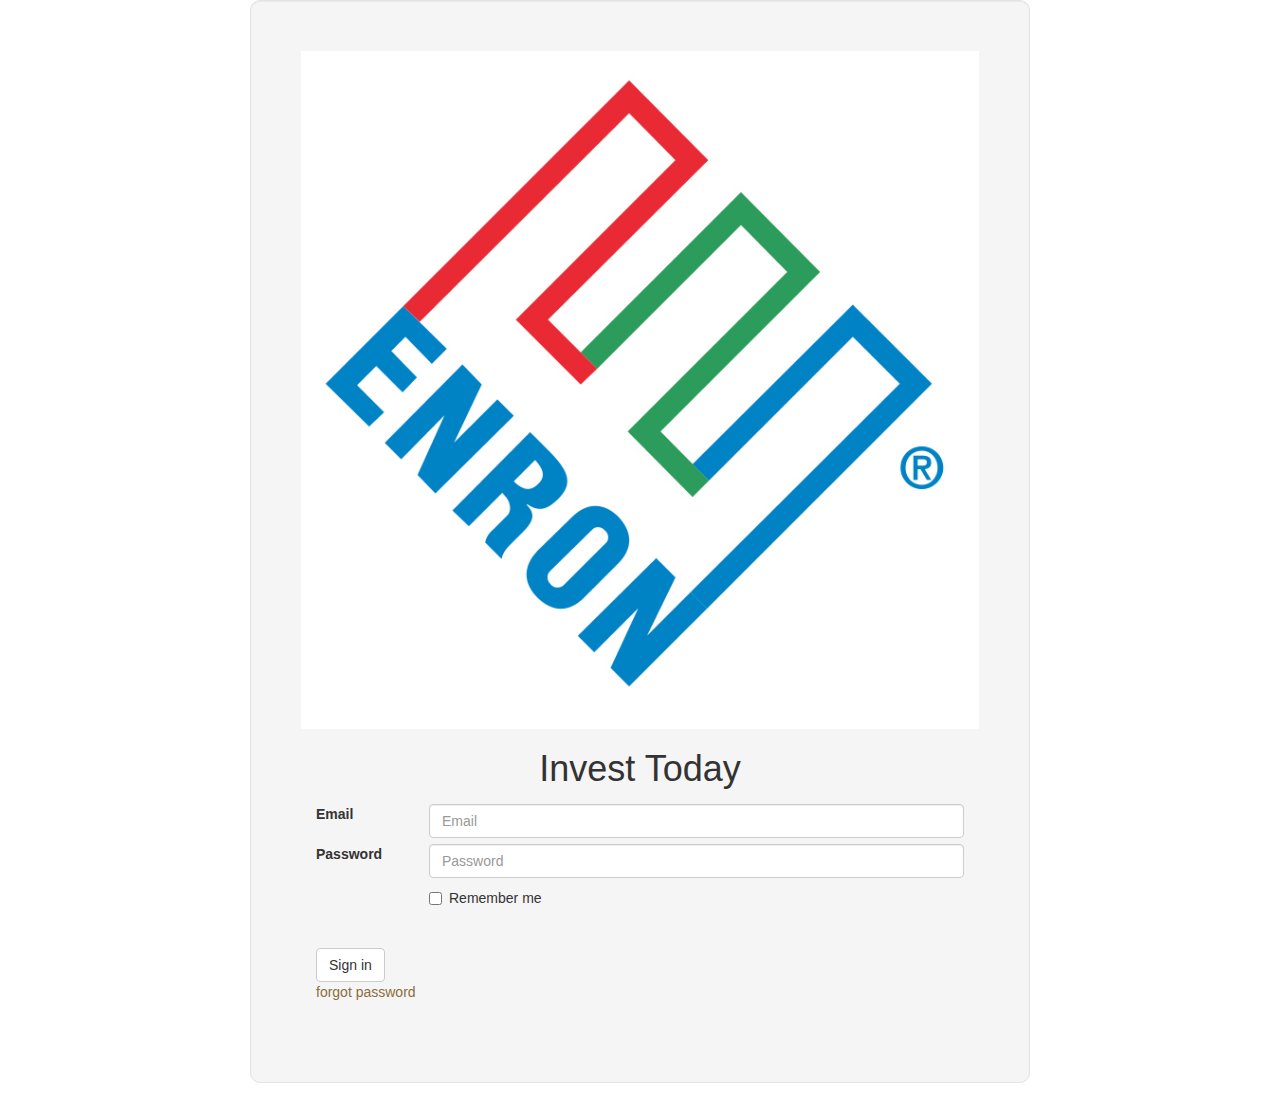
<file: index.html>
<!doctype html>
<html>
    <head>
        <title>Blog</title>
        <meta charset="utf-8" />
        <meta name="viewport" content="width=device-width, initial-scale=1.0" />
        <link rel="stylesheet" href="https://maxcdn.bootstrapcdn.com/bootstrap/3.3.7/css/bootstrap.min.css" integrity="sha384-BVYiiSIFeK1dGmJRAkycuHAHRg32OmUcww7on3RYdg4Va+PmSTsz/K68vbdEjh4u" crossorigin="anonymous">
        <link rel="stylesheet" href="css/global.css" />
</head>
    <body>
        <div class="container">
            <div class="row">

                <div class="col-sm-8 col-sm-offset-2 well">
                    <img src="img/enron.jpg" alt="logo" />
                    <h1 class="text-center">Invest Today</h1>

                        <form method="GET" action="dashboard.html">                  
                                <div class="form-group">
                                    <label for="inputEmail3" class="col-sm-2 control-label">Email</label>
                                    <div class="col-sm-10">
                                        <input type="email" class="form-control" id="inputEmail3" placeholder="Email">
                                    </div>
                                </div><br/><br/>

                                <div class="form-group">
                                    <label for="inputPassword3" class="col-sm-2 control-label">Password</label>
                                    <div class="col-sm-10">
                                        <input type="password" class="form-control" id="inputPassword3" placeholder="Password">
                                    </div>
                                </div>

                                <div class="form-group">
                                    <div class="col-sm-offset-2 col-sm-10">
                                        <div class="checkbox">
                                            <label>
                                                <input type="checkbox"> Remember me
                                            </label>
                                        </div>
                                    </div>
                                </div>

                                <div class="row row-1">
                                    <div class="form-group row-fluid">
                                        <div class="col-offset-6 col-sm-6">
                                           <button                                                                              type="submit" class="btn                                                       btn-default">Sign                                                              in</button>
                                            <a href="forgot-password.html">
                                                <p                                                                             class="text-warning">forgot                                                    password</p>
                                            </a>
                                        </div>
                                    </div> 
                                </div>
                        </form>
                </div>                         
            </div>
        </div>
    </body>
</html>
</file>
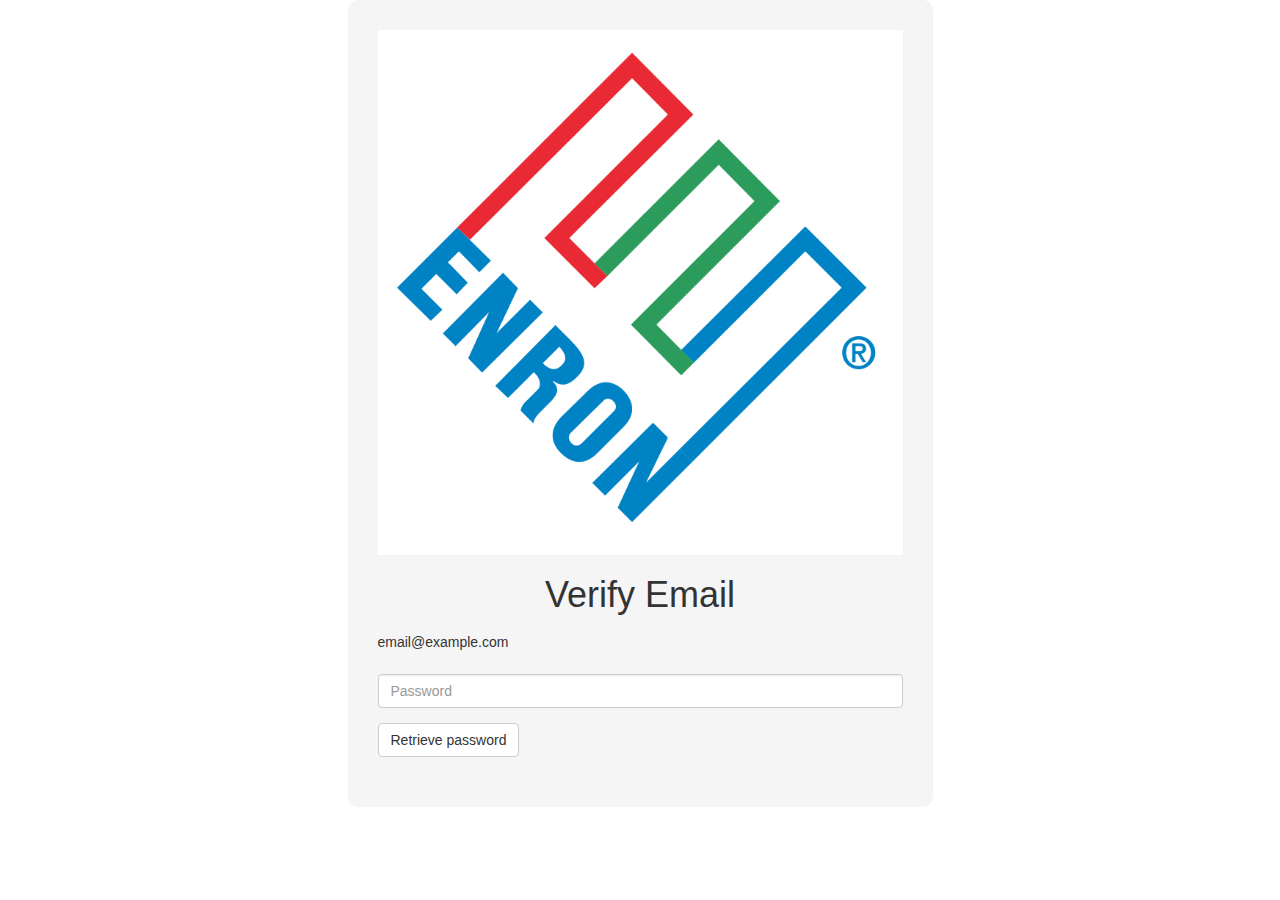
<file: forgot-password.html>
<!doctype html>
<html>
    <head>
        <title>Blog</title>
        <meta charset="utf-8" />
        <meta name="viewport" content="width=device-width, initial-scale=1.0" />
        <link rel="stylesheet" href="https://maxcdn.bootstrapcdn.com/bootstrap/3.3.7/css/bootstrap.min.css" integrity="sha384-BVYiiSIFeK1dGmJRAkycuHAHRg32OmUcww7on3RYdg4Va+PmSTsz/K68vbdEjh4u" crossorigin="anonymous">
        <link rel="stylesheet" href="css/global.css" />
</head>
    <body>
        <div class="container">

            <div class="row">

                <div class="col-sm-6 col-sm-offset-3">
                    <img src="img/enron.jpg" alt="logo" />
                    <h1 class="text-center">Verify Email</h1>
                        <form method="POST" action="index.html">
                    
                                <div class="form-group">
                                    <label                           class="sr-only">Email</label> 
                                    <p class="form-control-static">email@example.com</p>
                                </div>
                                <div class="form-group">
                                    <label for="inputPassword2" class="sr-only">Password</label>
                                    <input type="password" class="form-control" id="inputPassword2" placeholder="Password">
                                </div>
                                    <a href="index.html"><button type="submit" class="btn btn-default">Retrieve password</button></a>
                        </form>
                </div>
            
            </div>
        </div>
    </body>
</html>
</file>
<file: css/global.css>
* {
    box-sizing: border-box;
}
img {
    width: 100%;
}
.col-sm-8 {
    padding: 50px 50px 20px 50px;
    background-color: whitesmoke;
    border-radius: 10px;
}
.col-sm-6 {
    padding: 30px 30px 50px 30px;
    background-color: whitesmoke;
    border-radius: 10px;
}
.navbar {
    padding: 0px 0px 25px 0px;
}
.navbar-brand img {
    width: 50%;
}
.elements {
    font-size: 25px;
}
.movie{
    display: inline;
    margin-left: 8px;
}

a img {
    display: none;
}

a:hover img {
    display: inline;   
}
.movie :first-child {
    width: 75px;
    height: 100px;
}
.checkbox button {
    margin: 0px 0px 0px 20px;
}
</file>
